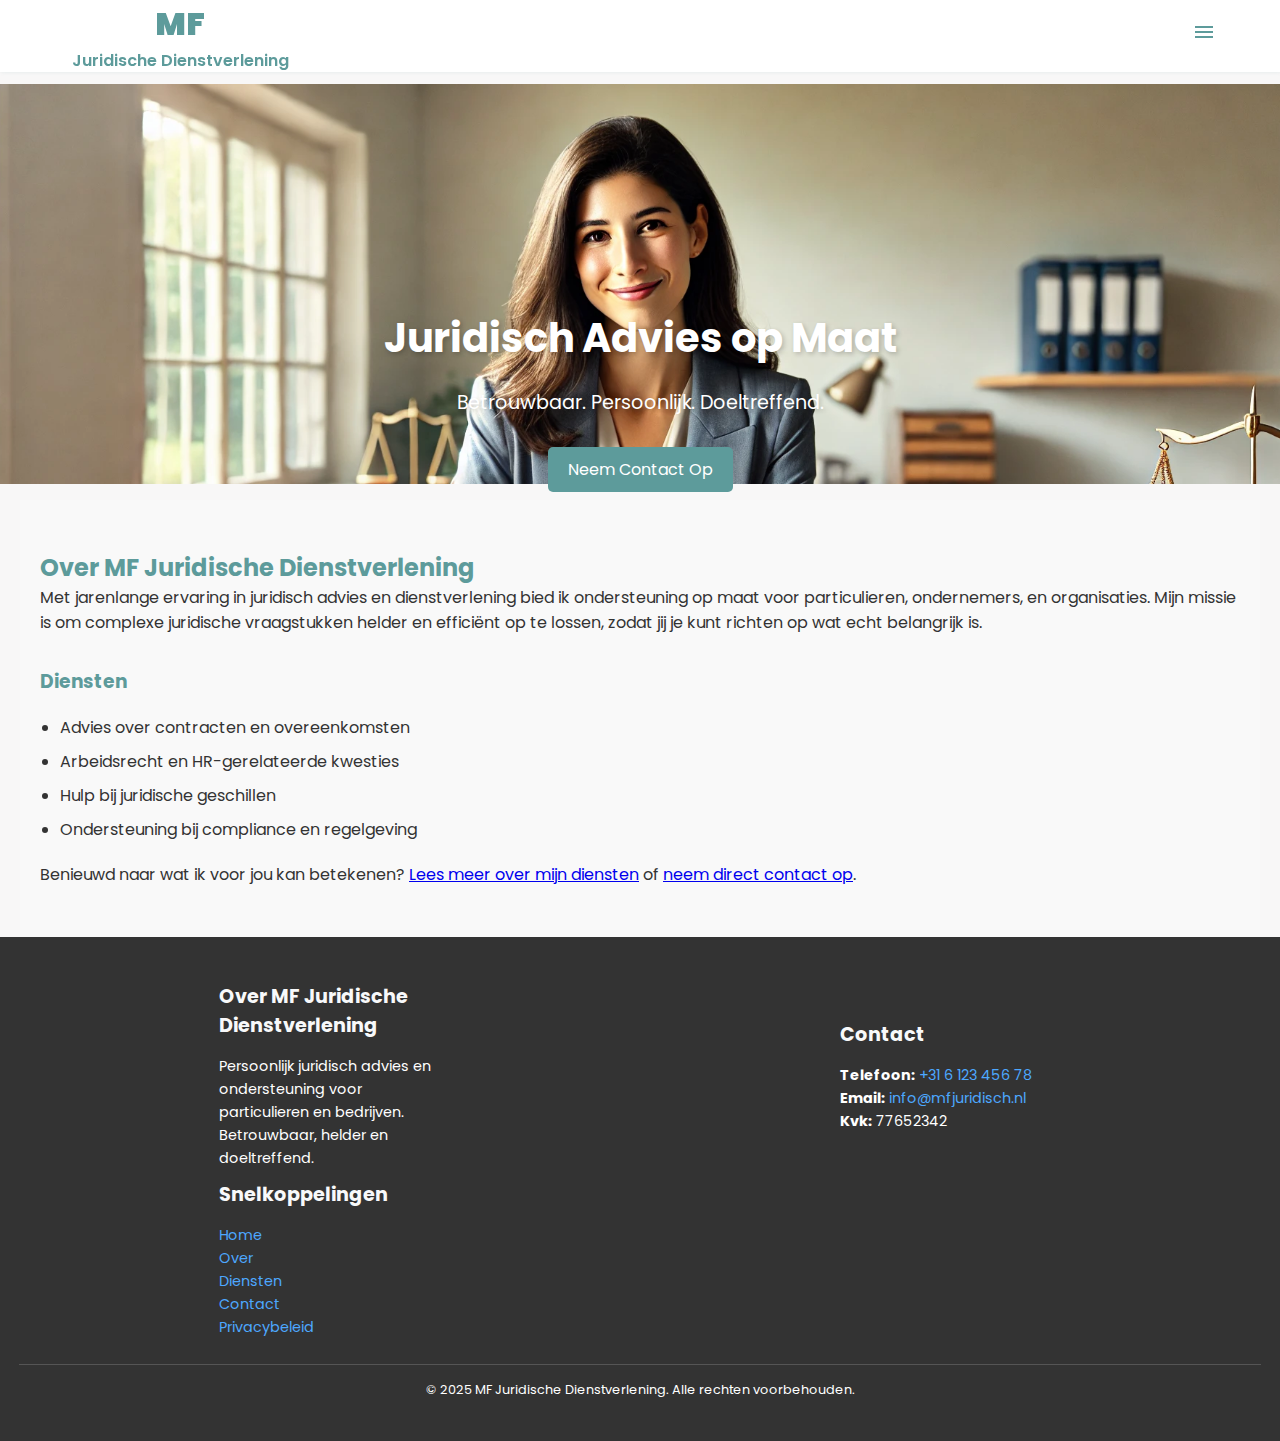
<file: MF Juridische Dienstverlening Website/index.html>
<!DOCTYPE html>
<html>
<head>
  <meta charset="UTF-8" />
  <title>MF Juridische Dienstverlening</title>

  <link rel="stylesheet" href="styles/general.css">
  <link rel="stylesheet" href="styles/header.css">
  <link rel="stylesheet" href="styles/footer.css">
  <link rel="stylesheet" href="styles/hero.css">
  <link rel="stylesheet" href="styles/home-content.css">

  <link href="https://fonts.googleapis.com/css2?family=Montserrat:ital,wght@0,100..900;1,100..900&family=Open+Sans:wght@700&family=Poppins:ital,wght@0,100;0,200;0,300;0,400;0,500;0,600;0,700;0,800;0,900;1,100;1,200;1,300;1,400;1,500;1,600;1,700;1,800;1,900&family=Roboto:ital,wght@0,100;0,300;0,400;0,500;0,700;0,900;1,100;1,300;1,400;1,500;1,700;1,900&display=swap" rel="stylesheet">

  <link rel="stylesheet" href="https://fonts.googleapis.com/css2?family=Material+Symbols+Outlined:opsz,wght,FILL,GRAD@20..48,100..700,0..1,-50..200&icon_names=menu" />
</head>

<body>
  <header>
    <!-- logo -->
    <div class="header-right">
      <a href="index.html" class="header-logo"><span class="MFtekst">MF</span><span class="JDtekst">Juridische Dienstverlening</span></a>
    </div>
  
    <div class="header-middle">
      <nav>
        <ul>
            <li><a href="index.html">Home</a></li>
            <li><a href="over.html">Over</a></li>
            <li><a href="diensten.html">Diensten</a></li>
            <li><a href="opdrachtgevers.html">Opdrachtgevers</a></li>
            <li><a href="contact.html">Contact</a></li>
      </ul>
      </nav>
    </div>
  
    <div class="header-left">
      <div class="hamburger-menu">
        <span class="material-symbols-outlined">
        menu
        </span>
      </div>
    </div>
  
  </header>

  <section class="hero">
    <div class="hero-content">
      <h1>Juridisch Advies op Maat</h1>
      <p>Betrouwbaar. Persoonlijk. Doeltreffend.</p>
      <a href="contact.html" class="cta-button">Neem Contact Op</a>
    </div>
  </section>

  <section class="home-content">
    <div class="container">
      <h2>Over MF Juridische Dienstverlening</h2>
      <p>Met jarenlange ervaring in juridisch advies en dienstverlening bied ik ondersteuning op maat voor particulieren, ondernemers, en organisaties. Mijn missie is om complexe juridische vraagstukken helder en efficiënt op te lossen, zodat jij je kunt richten op wat echt belangrijk is.</p>
      
      <h3>Diensten</h3>
      <ul>
        <li>Advies over contracten en overeenkomsten</li>
        <li>Arbeidsrecht en HR-gerelateerde kwesties</li>
        <li>Hulp bij juridische geschillen</li>
        <li>Ondersteuning bij compliance en regelgeving</li>
      </ul>
      
      <p>Benieuwd naar wat ik voor jou kan betekenen? <a href="diensten.html">Lees meer over mijn diensten</a> of <a href="contact.html">neem direct contact op</a>.</p>
    </div>
  </section>
</body>

<footer class="footer">
  <div class="footer-container">
    <!-- Sectie: Over -->
    <div class="footer-about">
      <h4>Over MF Juridische Dienstverlening</h4>
      <p>Persoonlijk juridisch advies en ondersteuning voor particulieren en bedrijven. Betrouwbaar, helder en doeltreffend.</p>
    </div>

    <!-- Sectie: Contact -->
    <div class="footer-contact">
      <h4>Contact</h4>
      <ul>
        <li><strong>Telefoon:</strong> <a href="tel:+31612345678">+31 6 123 456 78</a></li>
        <li><strong>Email:</strong> <a href="mailto:info@mfjuridisch.nl">info@mfjuridisch.nl</a></li>
        <li><strong>Kvk:</strong> 77652342</li>
      </ul>
    </div>

    <!-- Sectie: Snelkoppelingen -->
    <div class="footer-links">
      <h4>Snelkoppelingen</h4>
      <ul>
        <li><a href="home.html">Home</a></li>
        <li><a href="over.html">Over</a></li>
        <li><a href="diensten.html">Diensten</a></li>
        <li><a href="contact.html">Contact</a></li>
        <li><a href="privacy.html">Privacybeleid</a></li>
      </ul>
    </div>
  </div>

  <div class="footer-bottom">
    <p>&copy; 2025 MF Juridische Dienstverlening. Alle rechten voorbehouden.</p>
  </div>
</footer>
</html>
</file>
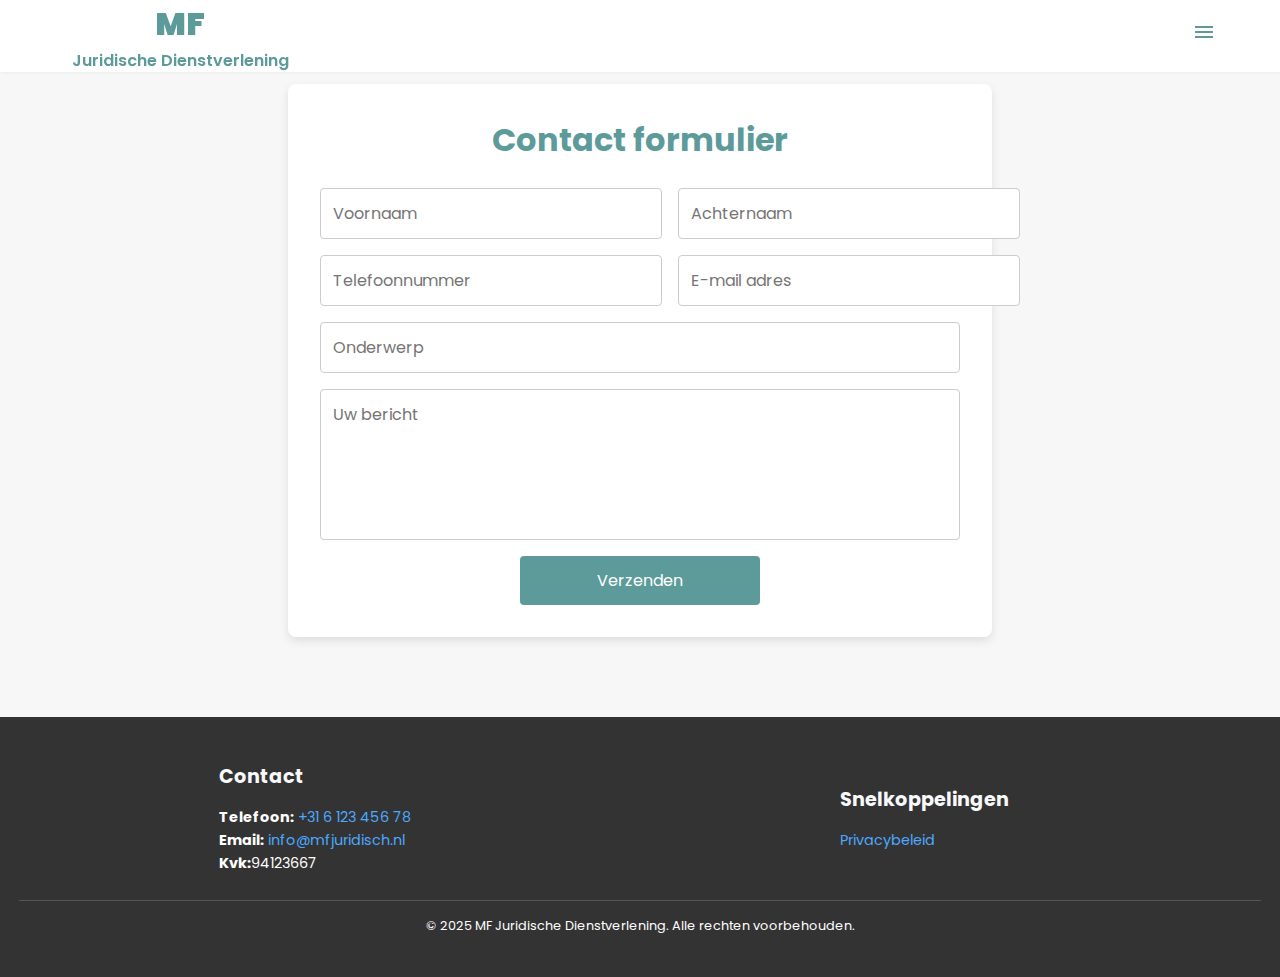
<file: MF Juridische Dienstverlening Website/contact.html>
<!DOCTYPE html>
<html>
<head>
  <meta charset="UTF-8" />
  <title>Contact | MF Juridische Dienstverlening</title>

  <link rel="stylesheet" href="styles/general.css">
  <link rel="stylesheet" href="styles/header.css">
  <link rel="stylesheet" href="styles/footer.css">
  <link rel="stylesheet" href="styles/contact.css">

  <link href="https://fonts.googleapis.com/css2?family=Montserrat:ital,wght@0,100..900;1,100..900&family=Open+Sans:wght@700&family=Poppins:ital,wght@0,100;0,200;0,300;0,400;0,500;0,600;0,700;0,800;0,900;1,100;1,200;1,300;1,400;1,500;1,600;1,700;1,800;1,900&family=Roboto:ital,wght@0,100;0,300;0,400;0,500;0,700;0,900;1,100;1,300;1,400;1,500;1,700;1,900&display=swap" rel="stylesheet">

  <link rel="stylesheet" href="https://fonts.googleapis.com/css2?family=Material+Symbols+Outlined:opsz,wght,FILL,GRAD@20..48,100..700,0..1,-50..200&icon_names=menu" />
</head>

<body>
  <header>
    <!-- logo -->
    <div class="header-right">
      <a href="index.html" class="header-logo"><span class="MFtekst">MF</span><span class="JDtekst">Juridische Dienstverlening</span></a>
    </div>
  
    <div class="header-middle">
      <nav>
        <ul>
            <li><a href="index.html">Home</a></li>
            <li><a href="over.html">Over</a></li>
            <li><a href="diensten.html">Diensten</a></li>
            <li><a href="opdrachtgevers.html">Opdrachtgevers</a></li>
            <li><a href="contact.html">Contact</a></li>
      </ul>
      </nav>
    </div>
  
    <div class="header-left">
      <div class="hamburger-menu">
        <span class="material-symbols-outlined">
        menu
        </span>
      </div>
    </div>
  
  </header>

    
    <div class="contact-container">
      <h1>Contact formulier</h1>
      <!-- <p>Laat shi bericht achter neef. Link je z.s.m.</p> -->
      <form class="contact-form">
        <div class="form-row">
          <input type="text" name="first-name" placeholder="Voornaam" required id="first-name">
          <input type="text" name="last-name" placeholder="Achternaam" required id="last-name">
        </div>
        <div class="form-row">
          <input type="tel" name="phone-number" placeholder="Telefoonnummer" required id="phone-number">
          <input type="email" name="email-address" placeholder="E-mail adres" required id="email-address">
        </div>
        <div class="form-row">
          <input type="text" name="subject" placeholder="Onderwerp" required id="subject">
        </div>
        <div class="form-row">
          <textarea name="message" placeholder="Uw bericht" rows="5" required id="message"></textarea>
        </div>
        <button type="submit" id="submit-button">Verzenden</button>
      </form>
    </div>
</body>

<footer class="footer">
  <div class="footer-container">
    <!-- Sectie: Over -->
    <!-- <div class="footer-about">
      <h4>Over MF Juridische Dienstverlening</h4>
      <p>Persoonlijk juridisch advies en ondersteuning voor particulieren en bedrijven. Betrouwbaar, helder en doeltreffend.</p>
    </div> -->

    <!-- Sectie: Contact -->
    <div class="footer-contact">
      <h4>Contact</h4>
      <ul>
        <li><strong>Telefoon:</strong> <a href="tel:+31612345678">+31 6 123 456 78</a></li>
        <li><strong>Email:</strong> <a href="mailto:info@mfjuridisch.nl">info@mfjuridisch.nl</a></li>
        <li><strong>Kvk:</strong>94123667</li>
      </ul>
    </div>

    <!-- Sectie: Snelkoppelingen -->
    <div class="footer-links">
      <h4>Snelkoppelingen</h4>
      <ul>
        <!-- <li><a href="home.html">Home</a></li>
        <li><a href="over.html">Over</a></li>
        <li><a href="diensten.html">Diensten</a></li>
        <li><a href="contact.html">Contact</a></li> -->
        <li><a href="privacy.html">Privacybeleid</a></li>
      </ul>
    </div>
  </div>

  <div class="footer-bottom">
    <p>&copy; 2025 MF Juridische Dienstverlening. Alle rechten voorbehouden.</p>
  </div>
</footer>
</html>
</file>
<file: MF Juridische Dienstverlening Website/styles/general.css>
*{
  font-family: poppins, roboto, arial;
  margin: 0;
  padding: 0;
}

body{
  
  background-color: rgb(248, 247, 247);
  z-index: 4;
  margin-top: 84px;
  display: flex;
  flex-direction: column;
  justify-content: center;
  align-items: center;
 
  
}
</file>
<file: MF Juridische Dienstverlening Website/styles/header.css>
span{
  margin: 0;
  padding: 0;
}

.header-logo {
  font-size: 32px;
  font-weight: 900;
  color: rgb(93,155,155);
  text-decoration: none;
  text-align: center;
  margin: 0;
  padding: 0;

  
}

.JDtekst{
  display: block;
  font-size: 1rem;
  font-weight: 600;
  
  
}

header {
  display: flex;
  height: 72px;
  position: fixed;
  top: 0;
  right: 0;
  left: 0;
  width: 100vw;
  z-index: 1000;
  box-shadow: 1px 0px 4px rgba(93,155,155, 0.15);
  justify-content: center;
  align-items: center;
  background-color: white;
  object-fit: cover;
}

.header-right{
  
  display: flex;
  flex: 1;
  justify-content: center; /*center OR flex-end*/
  align-items: center;
  margin-left: 2rem;
  white-space: nowrap; /* Prevent the text from wrapping */
}

.header-middle{
  
  display: flex;
  flex: 2;
  justify-content: center;
  align-items: center;
  margin-right: 2rem;
  margin-left: 2rem;
}

nav ul {
  display: flex;
  gap: 6rem; 
  list-style-type: none; /* Removes the default bullet points */
  
  
}

 nav ul li a{
  text-decoration: none;
  font-size: 1.2rem;
  color: rgb(93,155,155);
  font-weight: 00;
  font-optical-sizing: auto;
  transition: all 300ms ease-in-out;
}

nav ul li a:hover{
  text-decoration: underline;
  color: rgba(93,155,155, 0.7);
 
  
}
.header-left{
  
  display: flex;
  flex:1;
  margin-right: 4rem;
  justify-content: flex-end;
  
}

.material-symbols-outlined{
 height: 2rem;
  color: rgb(93,155,155);
}

/* Media Queries Header */
@media (min-width: 1330px){
  .hamburger-menu, .overlay-hamburger-menu{
    display: none;
  }
  }
  
  @media (max-width: 1330px){
    .hamburger-menu, .overlay-hamburger-menu{
      display: flex;
    }
  
    .header-right {
      display: flex;
      flex: 0.5;
    }
  
    .header-middle {
      display: none;
    }

    .header-left{
      flex: 1.5;
    }
  }
  
  
  
  @media (max-width: 1280px){
    
    .hamburger-menu, .overlay-hamburger-menu{
      display: flex;
    }
  
    .header-right {
      display: flex;
      flex: 0.5;
    }
  
    .header-middle {
      display: none;
    }

    .header-left{
      flex: 1.5;
    }
  }
  
  @media (max-width: 1024px){
    .hamburger-menu, .overlay-hamburger-menu{
      display: flex;
    }
  
    .header-right {
      display: flex;
      flex: 0.5;
    }
  
    .header-middle {
      display: none;
    }

    .header-left{
      flex: 1.5;
    }
  }

  @media (max-width: 768px){
    .hamburger-menu, .overlay-hamburger-menu{
      display: flex;
    }
  
    .header-right {
      display: flex;
      flex: 0.5;
    }
  
    .header-middle {
      display: none;
    }

    .header-left{
      flex: 1.5;
    }
  }

  @media (max-width: 640px){
 .hamburger-menu, .overlay-hamburger-menu{
      display: flex;
    }
  
    .header-right {
      display: flex;
      flex: 0.5;
    }
  
    .header-middle {
      display: none;
    }

    .header-left{
      flex: 1.5;
    }
  }

  @media (max-width: 475px){
    .hamburger-menu, .overlay-hamburger-menu{
      display: flex;
    }
  
    .header-right {
      display: flex;
      flex: 0.5;
    }
  
    .header-middle {
      display: none;
    }

    .header-left{
      flex: 1.5;
    }
  }
</file>
<file: MF Juridische Dienstverlening Website/styles/footer.css>
.footer {
  background-color: #333;
  color: #fff;
  padding: 40px 20px;
  font-size: 0.9rem;
  width: 97%;

 
}

.footer-container {
  display: flex;
  flex-wrap: wrap;
  justify-content: center;
  max-width: 100%;
  margin: 0 auto;
  align-items: center;
}

.footer-container div {
  flex: 1;
  margin: 5px 200px; /*sets margin of divs in footer-container class*/
}

.footer h4 {
  font-size: 1.2rem;
  margin-bottom: 15px;
  color: #f8f9fa;
}

.footer p, .footer ul, .footer li {
  margin: 0;
  padding: 0;
  list-style: none;
  line-height: 1.6;
}

.footer a {
  color: #4da8ff;
  text-decoration: none;
}

.footer a:hover {
  text-decoration: underline;
}

.footer-bottom {
  text-align: center;
  margin-top: 20px;
  border-top: 1px solid #555;
  padding-top: 15px;
  font-size: 0.8rem;
}

.footer-bottom p {
  margin: 0;
}
</file>
<file: MF Juridische Dienstverlening Website/styles/hero.css>
.hero {
  background-image: url('images/hero-background3.webp'); /* Voeg een professionele achtergrondafbeelding toe */
  background-size: cover;
  background-position: top;
  color: rgb(255, 255, 255);
  text-align: center;
  width: 1300px;
  height: 400px;
  margin-bottom: 16px;
}
.hero-content{
  margin: 14rem 2rem;
}

.hero-content h1 {
  
  font-size: 2.5rem;
  margin-bottom: 20px;
  text-shadow: 2px 2px 5px rgba(0, 0, 0, 0.2);
  
}

.hero-content p {
  font-size: 1.2rem;
  margin-bottom: 30px;
  text-shadow: 2px 2px 4px rgba(0, 0, 0, 0.2);
}


.cta-button {
  display: inline-block;
  background-color: rgb(93,155,155);
  color: white;
  padding: 10px 20px;
  text-decoration: none;
  border-radius: 5px;
  font-size: 1rem;
  transition: all 150ms ease-in-out;
}

.cta-button:hover {
  background-color: rgba(93,155,155,0.9);
  border-style: solid;
  border-color: white;
  border-radius: .5px;
  border-radius: 5px;
  padding: 9.5px 19.5px;
}
</file>
<file: MF Juridische Dienstverlening Website/styles/home-content.css>
.home-content {
  padding: 50px 20px;
  background-color: #f9f9f9;
  color: #333;
}

.container {
  max-width: 1200px;
  margin: 0 auto;
}

.home-content h2, .home-content h3 {
  color: rgb(93,155,155);
}

.home-content ul {
  margin: 20px 0;
  padding-left: 20px;
}

.home-content ul li {
  margin-bottom: 10px;
  line-height: 1.5;
}
h3{
  margin-top: 2rem;
}
</file>
<file: MF Juridische Dienstverlening Website/styles/contact.css>
.contact-container {
  width: 40rem; /* 1300px in rem (with base 16px font-size) */
  background-color: white;
  padding: 2rem;
  box-shadow: 0 4px 10px rgba(0, 0, 0, 0.1);
  border-radius: 8px;
  margin-bottom: 80px;
}

.contact-container h1 {
  text-align: center;
  margin-bottom: 1.5rem;
  font-size: 2rem;
  color: rgb(93,155,155);
}

.contact-form {
  display: flex;
  flex-direction: column;
  gap: 1rem;
}

.form-row {
  display: flex;
  gap: 1rem;
}

.form-row input,
.form-row textarea {
  flex: 1;
  padding: 0.75rem;
  font-size: 1rem;
  border: 1px solid #ccc;
  border-radius: 4px;
}

textarea {
  resize: none;
}

#submit-button {
  padding: 0.75rem 1rem;
  margin : auto; /*centers element*/
  width: 15rem;
  font-size: 1rem;
  background-color: rgb(93,155,155);
  color: white;
  border: none;
  border-radius: 4px;
  cursor: pointer;
  transition: background-color 0.3s ease-in-out;
  
}

button:hover {
  background-color: rgba(93,155,155,0.8);
}

@media (max-width: 768px) {
  .form-row {
    flex-direction: column;
  }
}
</file>
